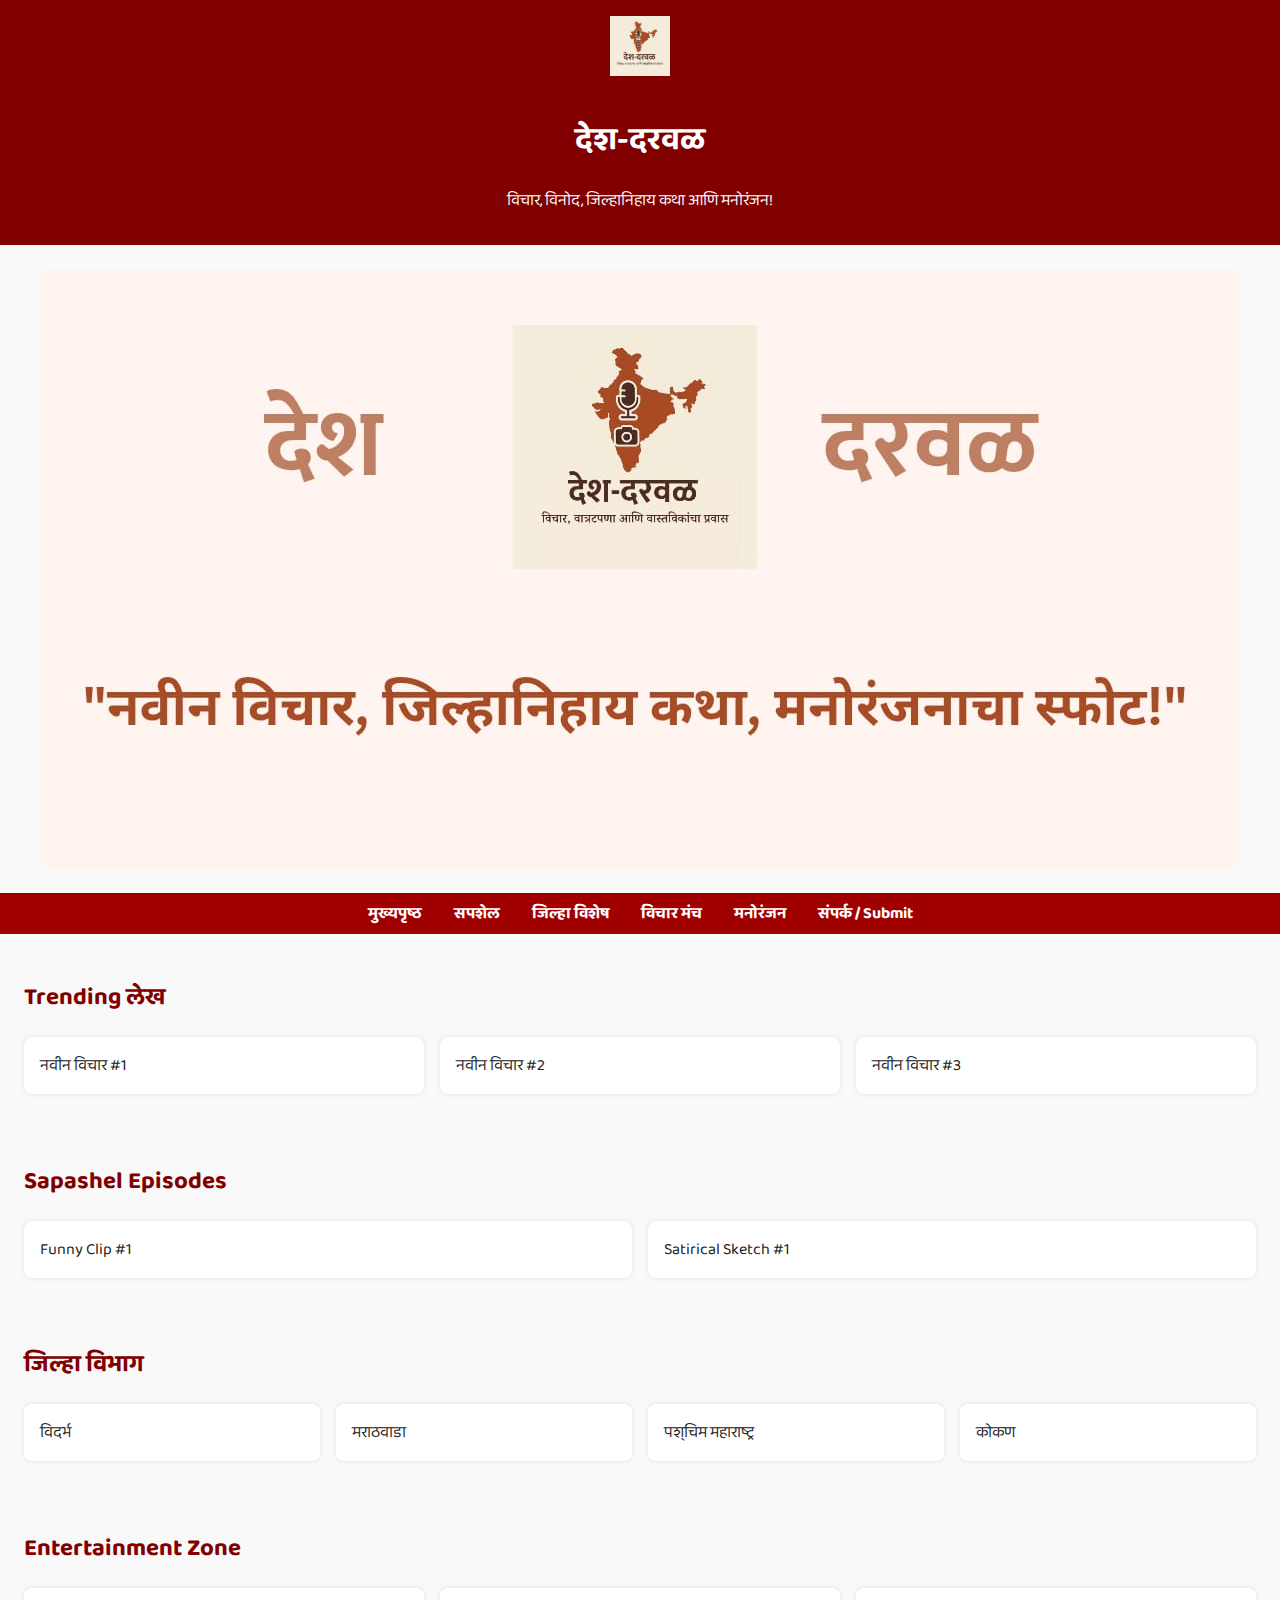
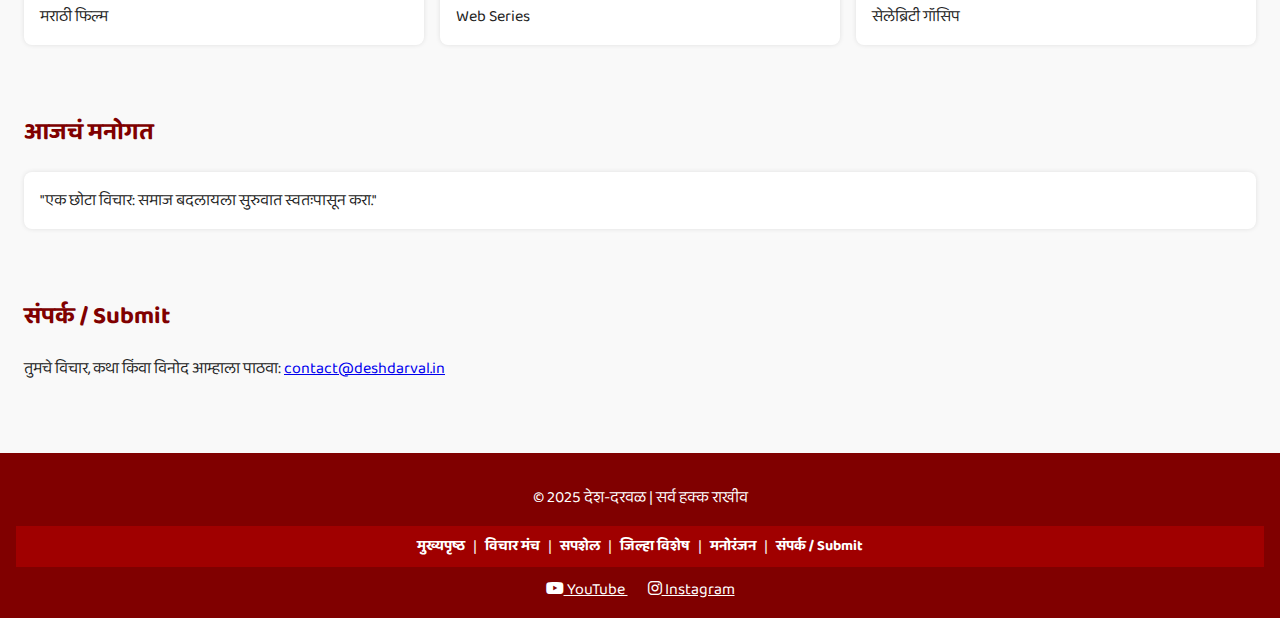
<file: index.html>
<!DOCTYPE html>
<html lang="mr">
<head>
  <meta charset="UTF-8" />
  <meta name="viewport" content="width=device-width, initial-scale=1.0" />
  
  <title>देश-दरवळ - विचार, विनोद, जिल्हा विशेष आणि मनोरंजन</title>

  <!-- SEO Meta Tags -->
  <meta name="description" content="देश-दरवळ: विचार, विनोद, जिल्हानिहाय कथा, आणि मराठी मनोरंजनासाठी खास डिजिटल व्यासपीठ.">
  <meta name="keywords" content="देश दरवळ, मराठी ब्लॉग, जिल्हा कथा, विचार मंच, मनोरंजन, Marathi News, Vinod, Desh Darval">
  <meta name="author" content="Sandesh">

  <!-- Open Graph Meta Tags (सोशल मीडिया प्लॅटफॉर्मसाठी) -->
  <meta property="og:title" content="देश-दरवळ - मराठी विचार आणि मनोरंजनाचे व्यासपीठ">
  <meta property="og:description" content="मराठी कथा, विचार, विनोद, जिल्हा विशेष आणि आणखी बरेच काही">
  <meta property="og:image" content="https://desh-darval.github.io/deshdarval/banner.png.jpg">
  <meta property="og:url" content="https://desh-darval.github.io/deshdarval/">
  <meta property="og:type" content="website">

  <!-- Twitter Card Meta Tags -->
  <meta name="twitter:card" content="summary_large_image">
  <meta name="twitter:title" content="देश-दरवळ">
  <meta name="twitter:description" content="विचार, विनोद, जिल्हा विशेष आणि मराठी मनोरंजन">
  <meta name="twitter:image" content="https://desh-darval.github.io/deshdarval/banner.png.jpg">

  <!-- Google Font -->
  <link href="https://fonts.googleapis.com/css2?family=Baloo+2&display=swap" rel="stylesheet">

  <!-- Font Awesome Icons -->
  <link rel="stylesheet" href="https://cdnjs.cloudflare.com/ajax/libs/font-awesome/6.5.0/css/all.min.css">

  <!-- External CSS -->
  <link rel="stylesheet" href="style.css" />

  <!-- Footer-nav Style -->
  <style>
    .footer-nav {
      margin-top: 10px;
    }

    .footer-nav a {
      color: white;
      margin: 0 0.5rem;
      text-decoration: none;
      font-size: 0.9rem;
    }

    .footer-nav a:hover {
      text-decoration: underline;
    }
  </style>
</head>
<body>
  <header>
    <img src="https://desh-darval.github.io/deshdarval/desh-darval-logo.png.jpg" alt="देश-दरवळ लोगो" class="logo">
    <h1>देश-दरवळ</h1>
    <p>विचार, विनोद, जिल्हानिहाय कथा आणि मनोरंजन!</p>
  </header>

  <section class="hero-banner">
    <img src="https://desh-darval.github.io/deshdarval/banner.png.jpg" alt="देश-दरवळ बॅनर">
  </section>

  <nav>
    <a href="index.html">मुख्यपृष्ठ</a>
    <a href="sapashel.html">सपशेल</a>
    <a href="districts.html">जिल्हा विशेष</a>
    <a href="vichar.html">विचार मंच</a>
    <a href="entertainment.html">मनोरंजन</a>
    <a href="contact.html">संपर्क / Submit</a>
  </nav>

  <section id="trending">
    <h2>Trending लेख</h2>
    <div class="grid">
      <div class="card">नवीन विचार #1</div>
      <div class="card">नवीन विचार #2</div>
      <div class="card">नवीन विचार #3</div>
    </div>
  </section>

  <section id="sapashel">
    <h2>Sapashel Episodes</h2>
    <div class="grid">
      <div class="card">Funny Clip #1</div>
      <div class="card">Satirical Sketch #1</div>
    </div>
  </section>

  <section id="districts">
    <h2>जिल्हा विभाग</h2>
    <div class="grid">
      <div class="card">विदर्भ</div>
      <div class="card">मराठवाडा</div>
      <div class="card">पश्चिम महाराष्ट्र</div>
      <div class="card">कोकण</div>
    </div>
  </section>

  <section id="entertainment">
    <h2>Entertainment Zone</h2>
    <div class="grid">
      <div class="card">मराठी फिल्म</div>
      <div class="card">Web Series</div>
      <div class="card">सेलेब्रिटी गॉसिप</div>
    </div>
  </section>

  <section id="vichar">
    <h2>आजचं मनोगत</h2>
    <div class="card">"एक छोटा विचार: समाज बदलायला सुरुवात स्वतःपासून करा."</div>
  </section>

  <section id="contact">
    <h2>संपर्क / Submit</h2>
    <p>तुमचे विचार, कथा किंवा विनोद आम्हाला पाठवा: <a href="mailto:contact@deshdarval.in">contact@deshdarval.in</a></p>
  </section>

  <footer>
    <p>&copy; 2025 देश-दरवळ | सर्व हक्क राखीव</p>

    <nav class="footer-nav">
      <a href="index.html">मुख्यपृष्ठ</a> |
      <a href="vichar.html">विचार मंच</a> |
      <a href="sapashel.html">सपशेल</a> |
      <a href="districts.html">जिल्हा विशेष</a> |
      <a href="entertainment.html">मनोरंजन</a> |
      <a href="contact.html">संपर्क / Submit</a>
    </nav>

    <div style="margin-top: 10px;">
      <a href="https://www.youtube.com/@DeshDarval" target="_blank" style="color:white; margin: 0 10px;">
        <i class="fab fa-youtube"></i> YouTube
      </a>
      <a href="https://www.instagram.com/deshdarvalofficial" target="_blank" style="color:white; margin: 0 10px;">
        <i class="fab fa-instagram"></i> Instagram
      </a>
    </div>
  </footer>
</body>
</html>
</file>
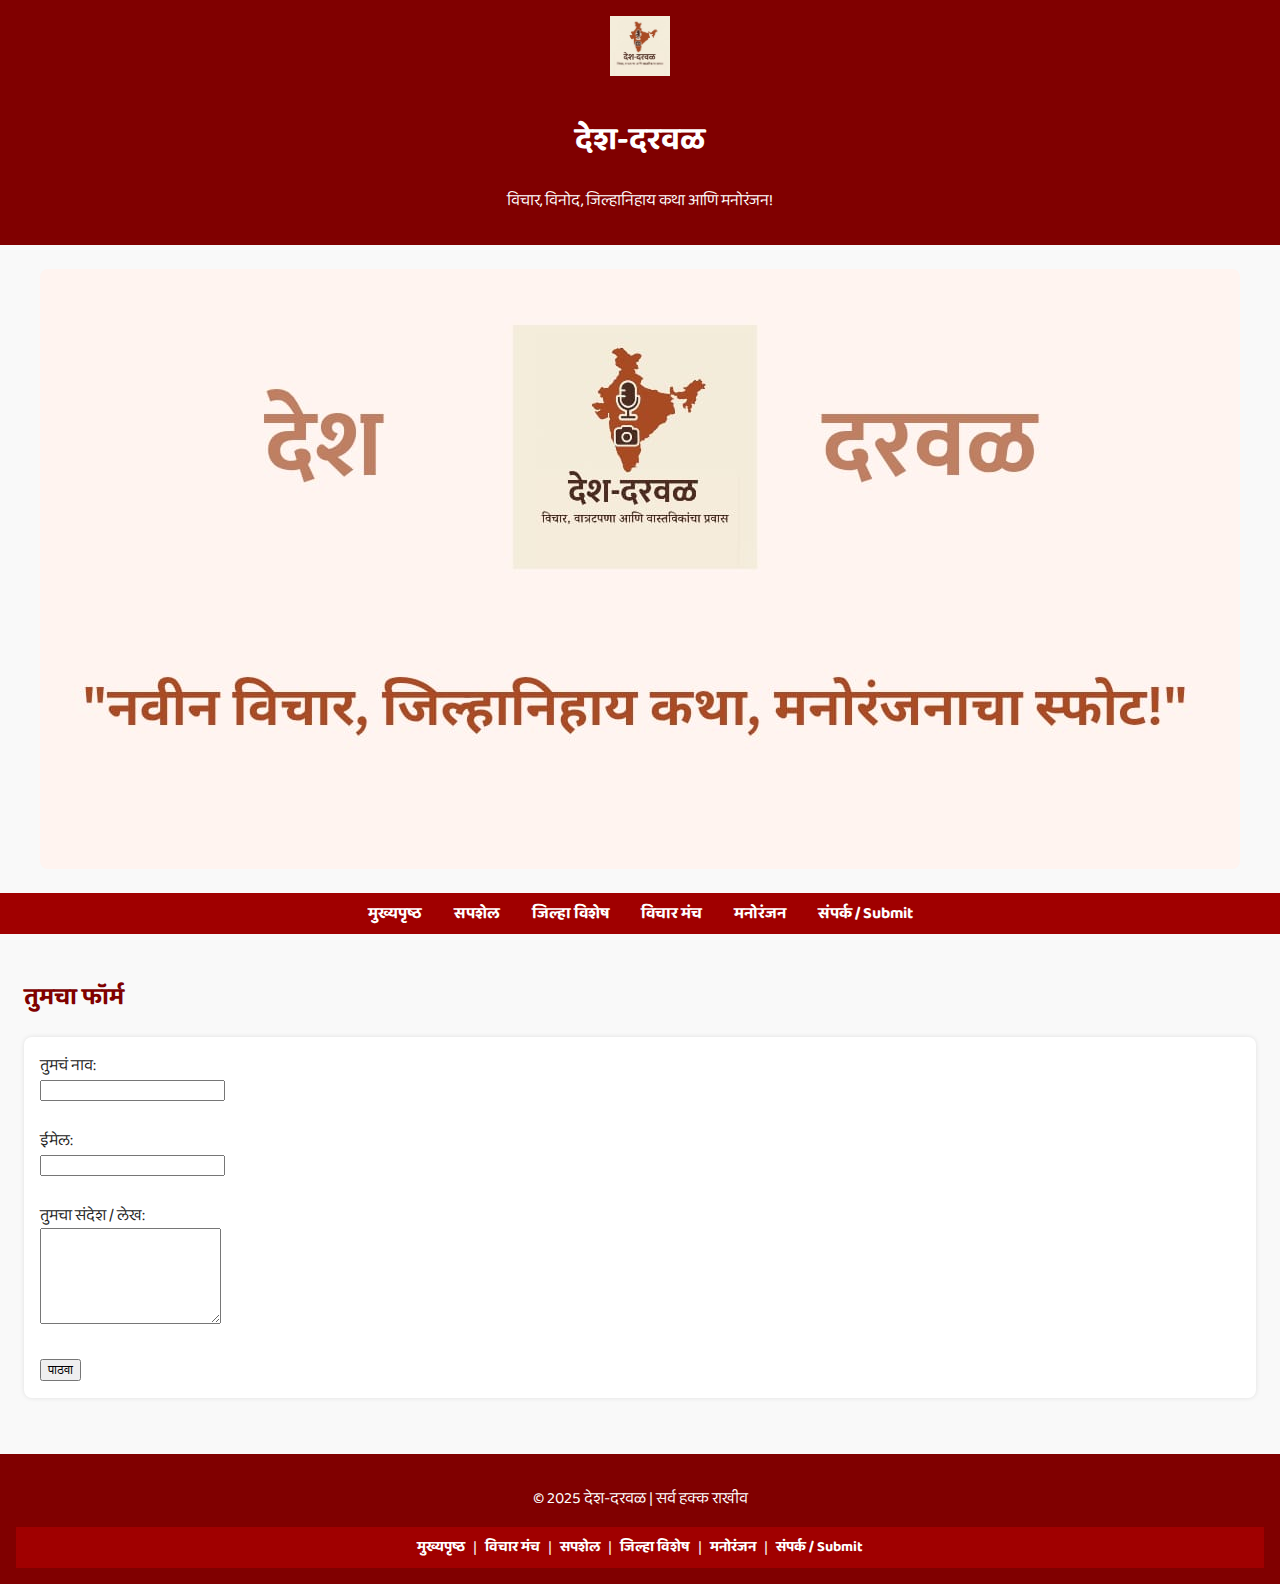
<file: contact.html>
<!DOCTYPE html>
<html lang="mr">
<head>
  <meta charset="UTF-8" />
  <meta name="viewport" content="width=device-width, initial-scale=1.0" />
  <title>संपर्क / Submit | देश-दरवळ</title>
  <link href="https://fonts.googleapis.com/css2?family=Baloo+2&display=swap" rel="stylesheet">
  <link rel="stylesheet" href="style.css" />
</head>
<body>
  <header>
    <img src="https://desh-darval.github.io/deshdarval/desh-darval-logo.png.jpg" alt="देश-दरवळ लोगो" class="logo">
    <h1>देश-दरवळ</h1>
    <p>विचार, विनोद, जिल्हानिहाय कथा आणि मनोरंजन!</p>
  </header>

  <section class="hero-banner">
    <img src="https://desh-darval.github.io/deshdarval/banner.png.jpg" alt="देश-दरवळ बॅनर">
  </section>

  <nav>
    <a href="index.html">मुख्यपृष्ठ</a>
    <a href="sapashel.html">सपशेल</a>
    <a href="districts.html">जिल्हा विशेष</a>
    <a href="vichar.html">विचार मंच</a>
    <a href="entertainment.html">मनोरंजन</a>
    <a href="contact.html">संपर्क / Submit</a>
  </nav>

  <section>
    <h2>तुमचा फॉर्म</h2>
    <form action="https://formspree.io/f/yourformid" method="POST" class="card">
      <label>तुमचं नाव:</label><br>
      <input type="text" name="name" required><br><br>

      <label>ईमेल:</label><br>
      <input type="email" name="email" required><br><br>

      <label>तुमचा संदेश / लेख:</label><br>
      <textarea name="message" rows="6" required></textarea><br><br>

      <input type="submit" value="पाठवा">
    </form>
  </section>

 <footer>
  <p>&copy; 2025 देश-दरवळ | सर्व हक्क राखीव</p>
  <nav class="footer-nav">
    <a href="index.html">मुख्यपृष्ठ</a> |
    <a href="vichar.html">विचार मंच</a> |
    <a href="sapashel.html">सपशेल</a> |
    <a href="districts.html">जिल्हा विशेष</a> |
    <a href="entertainment.html">मनोरंजन</a> |
    <a href="contact.html">संपर्क / Submit</a>
  </nav>
</footer>
</body>
</html>
</file>
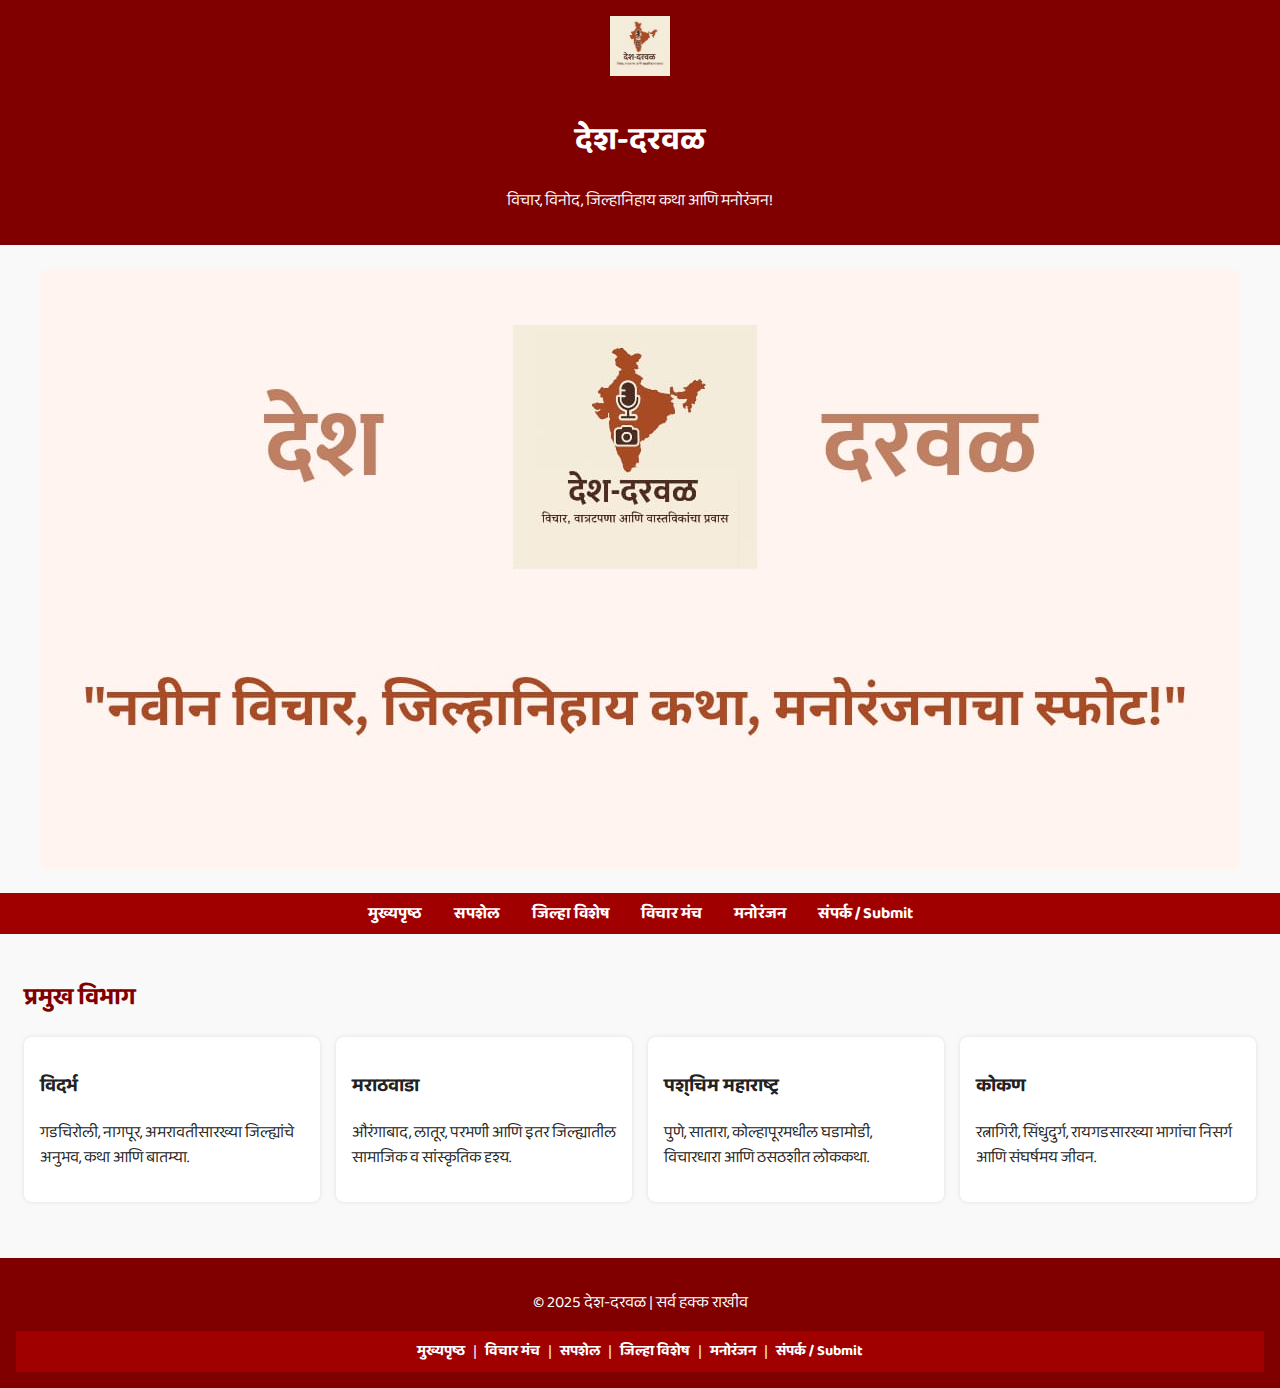
<file: districts.html>
<!DOCTYPE html>
<html lang="mr">
<head>
  <meta charset="UTF-8" />
  <meta name="viewport" content="width=device-width, initial-scale=1.0" />
  <title>जिल्हा विशेष | देश-दरवळ</title>
  <link href="https://fonts.googleapis.com/css2?family=Baloo+2&display=swap" rel="stylesheet">
  <link rel="stylesheet" href="style.css" />
</head>
<body>
  <header>
    <img src="https://desh-darval.github.io/deshdarval/desh-darval-logo.png.jpg" alt="देश-दरवळ लोगो" class="logo">
    <h1>देश-दरवळ</h1>
    <p>विचार, विनोद, जिल्हानिहाय कथा आणि मनोरंजन!</p>
  </header>

  <section class="hero-banner">
    <img src="https://desh-darval.github.io/deshdarval/banner.png.jpg" alt="देश-दरवळ बॅनर">
  </section>

  <nav>
    <a href="index.html">मुख्यपृष्ठ</a>
    <a href="sapashel.html">सपशेल</a>
    <a href="districts.html">जिल्हा विशेष</a>
    <a href="vichar.html">विचार मंच</a>
    <a href="entertainment.html">मनोरंजन</a>
    <a href="contact.html">संपर्क / Submit</a>
  </nav>

  <section>
    <h2>प्रमुख विभाग</h2>
    <div class="grid">
      <div class="card">
        <h3>विदर्भ</h3>
        <p>गडचिरोली, नागपूर, अमरावतीसारख्या जिल्ह्यांचे अनुभव, कथा आणि बातम्या.</p>
      </div>
      <div class="card">
        <h3>मराठवाडा</h3>
        <p>औरंगाबाद, लातूर, परभणी आणि इतर जिल्ह्यातील सामाजिक व सांस्कृतिक दृश्य.</p>
      </div>
      <div class="card">
        <h3>पश्चिम महाराष्ट्र</h3>
        <p>पुणे, सातारा, कोल्हापूरमधील घडामोडी, विचारधारा आणि ठसठशीत लोककथा.</p>
      </div>
      <div class="card">
        <h3>कोकण</h3>
        <p>रत्नागिरी, सिंधुदुर्ग, रायगडसारख्या भागांचा निसर्ग आणि संघर्षमय जीवन.</p>
      </div>
    </div>
  </section>

  <footer>
  <p>&copy; 2025 देश-दरवळ | सर्व हक्क राखीव</p>
  <nav class="footer-nav">
    <a href="index.html">मुख्यपृष्ठ</a> |
    <a href="vichar.html">विचार मंच</a> |
    <a href="sapashel.html">सपशेल</a> |
    <a href="districts.html">जिल्हा विशेष</a> |
    <a href="entertainment.html">मनोरंजन</a> |
    <a href="contact.html">संपर्क / Submit</a>
  </nav>
</footer>
</body>
</html>
</file>
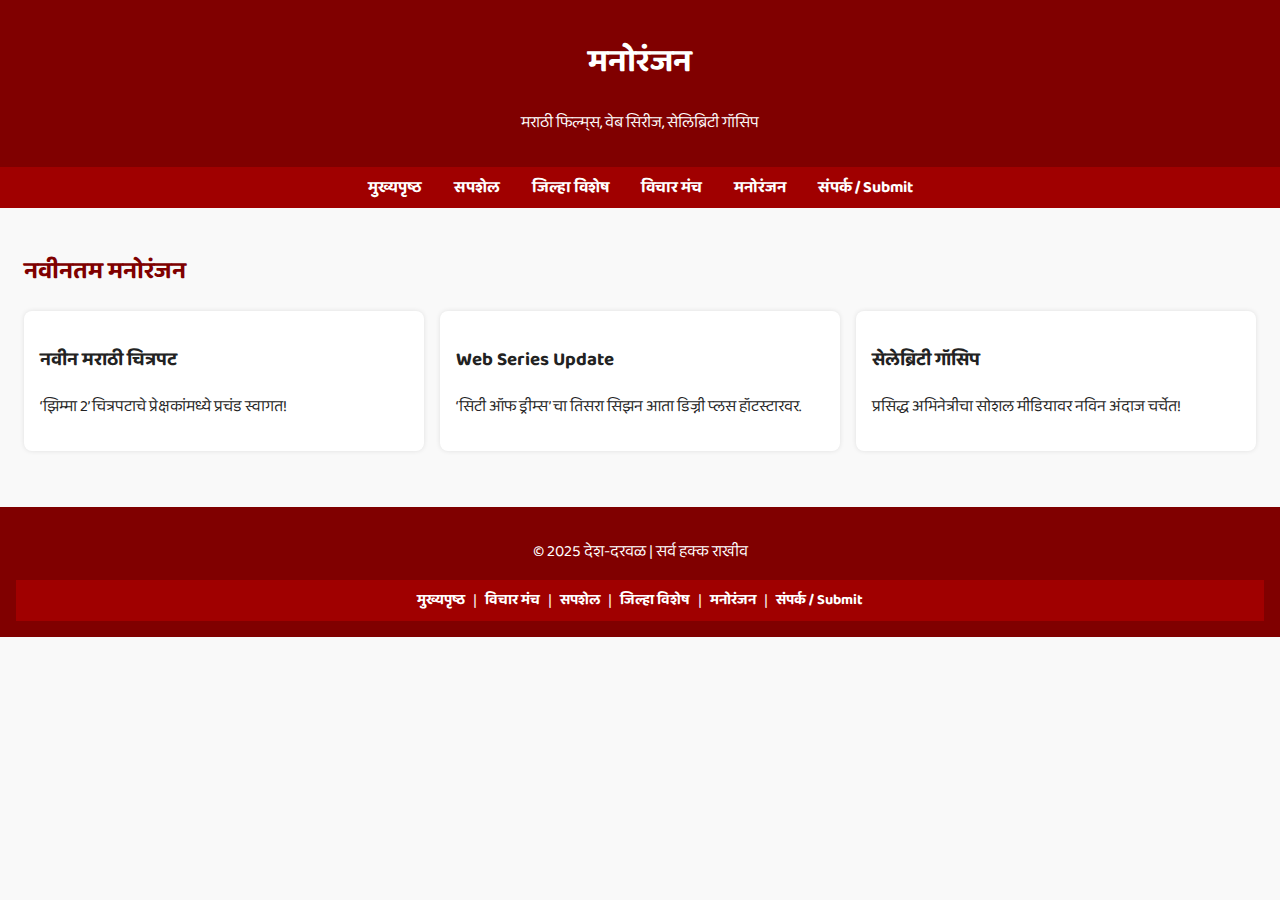
<file: entertainment.html>
<!DOCTYPE html>
<html lang="mr">
<head>
  <meta charset="UTF-8" />
  <meta name="viewport" content="width=device-width, initial-scale=1.0" />
  <title>मनोरंजन | देश-दरवळ</title>
  <link href="https://fonts.googleapis.com/css2?family=Baloo+2&display=swap" rel="stylesheet">
  <link rel="stylesheet" href="style.css" />
</head>
<body>
  <header>
    <h1>मनोरंजन</h1>
    <p>मराठी फिल्म्स, वेब सिरीज, सेलिब्रिटी गॉसिप</p>
  </header>

  <nav>
    <a href="index.html">मुख्यपृष्ठ</a>
    <a href="sapashel.html">सपशेल</a>
    <a href="districts.html">जिल्हा विशेष</a>
    <a href="vichar.html">विचार मंच</a>
    <a href="entertainment.html">मनोरंजन</a>
    <a href="contact.html">संपर्क / Submit</a>
  </nav>

  <section>
    <h2>नवीनतम मनोरंजन</h2>
    <div class="grid">
      <div class="card">
        <h3>नवीन मराठी चित्रपट</h3>
        <p>‘झिम्मा 2’ चित्रपटाचे प्रेक्षकांमध्ये प्रचंड स्वागत!</p>
      </div>
      <div class="card">
        <h3>Web Series Update</h3>
        <p>‘सिटी ऑफ ड्रीम्स’ चा तिसरा सिझन आता डिज्नी प्लस हॉटस्टारवर.</p>
      </div>
      <div class="card">
        <h3>सेलेब्रिटी गॉसिप</h3>
        <p>प्रसिद्ध अभिनेत्रीचा सोशल मीडियावर नविन अंदाज चर्चेत!</p>
      </div>
    </div>
  </section>

 <footer>
  <p>&copy; 2025 देश-दरवळ | सर्व हक्क राखीव</p>
  <nav class="footer-nav">
    <a href="index.html">मुख्यपृष्ठ</a> |
    <a href="vichar.html">विचार मंच</a> |
    <a href="sapashel.html">सपशेल</a> |
    <a href="districts.html">जिल्हा विशेष</a> |
    <a href="entertainment.html">मनोरंजन</a> |
    <a href="contact.html">संपर्क / Submit</a>
  </nav>
</footer>
</body>
</html>
</file>
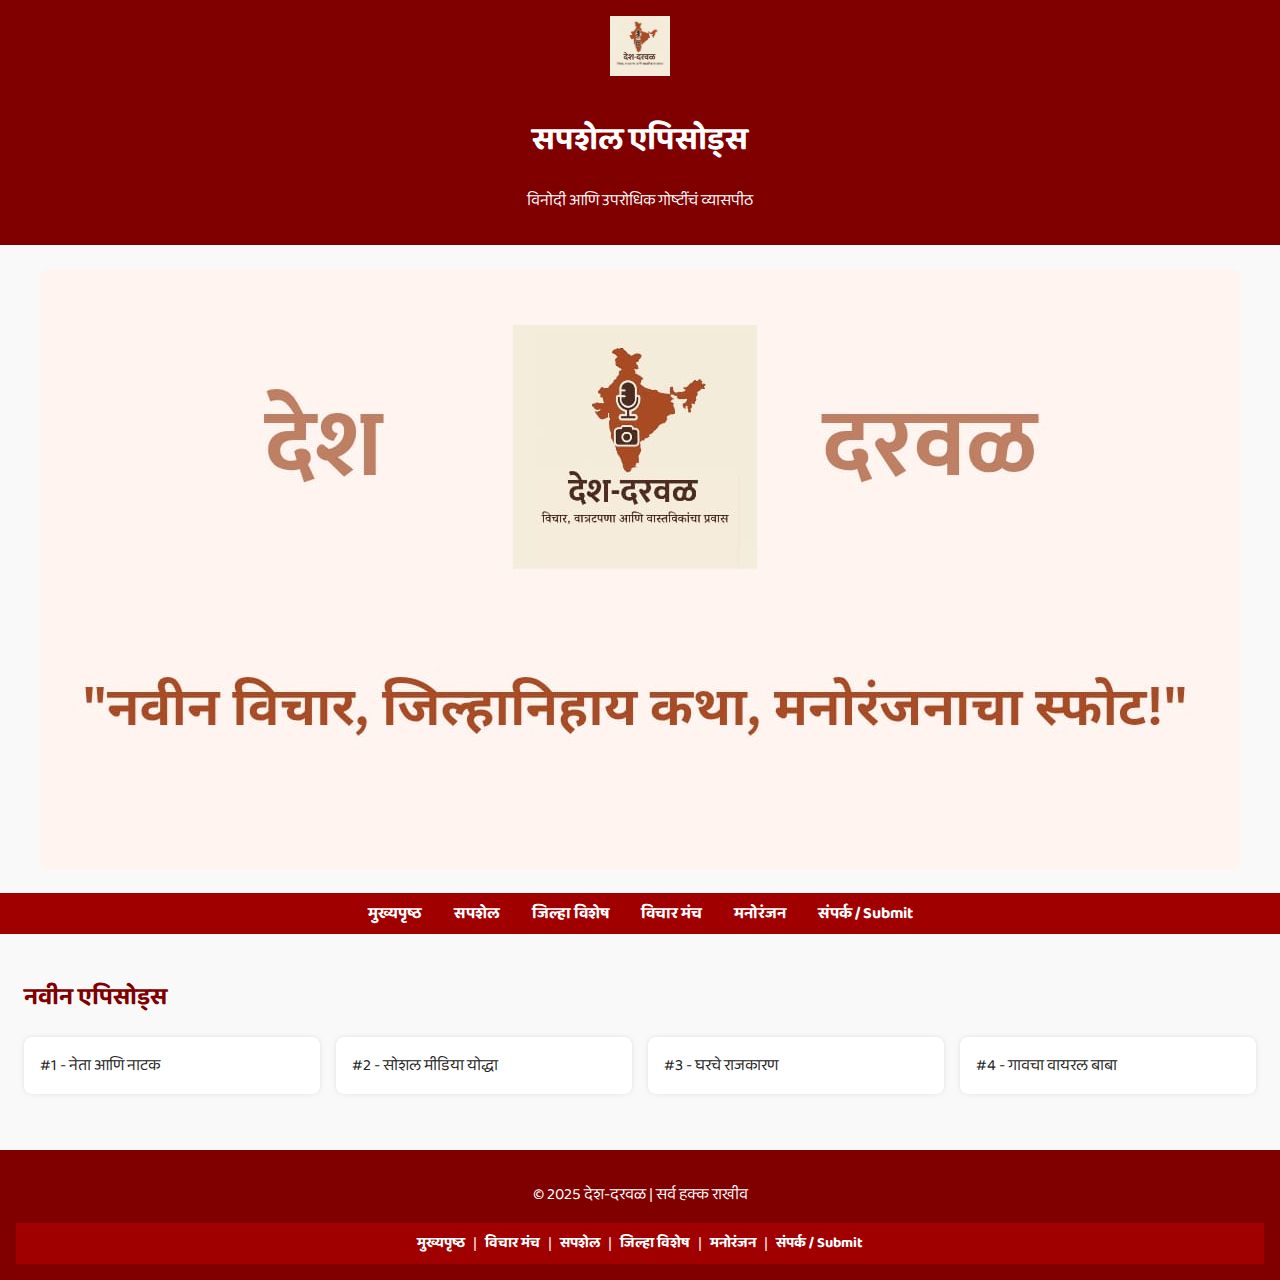
<file: sapashel.html>
<!DOCTYPE html>
<html lang="mr">
<head>
  <meta charset="UTF-8" />
  <meta name="viewport" content="width=device-width, initial-scale=1.0" />
  <title>सपशेल एपिसोड्स | देश-दरवळ</title>
  <link href="https://fonts.googleapis.com/css2?family=Baloo+2&display=swap" rel="stylesheet">
  <link rel="stylesheet" href="style.css" />
</head>
<body>
  <header>
    <img src="https://desh-darval.github.io/deshdarval/desh-darval-logo.png.jpg" alt="देश-दरवळ लोगो" class="logo">
    <h1>सपशेल एपिसोड्स</h1>
    <p>विनोदी आणि उपरोधिक गोष्टींचं व्यासपीठ</p>
  </header>

  <section class="hero-banner">
    <img src="https://desh-darval.github.io/deshdarval/banner.png.jpg" alt="सपशेल बॅनर">
  </section>

  <nav>
    <a href="index.html">मुख्यपृष्ठ</a>
    <a href="sapashel.html">सपशेल</a>
    <a href="districts.html">जिल्हा विशेष</a>
    <a href="vichar.html">विचार मंच</a>
    <a href="entertainment.html">मनोरंजन</a>
    <a href="contact.html">संपर्क / Submit</a>
  </nav>

  <section>
    <h2>नवीन एपिसोड्स</h2>
    <div class="grid">
      <div class="card">#1 - नेता आणि नाटक</div>
      <div class="card">#2 - सोशल मीडिया योद्धा</div>
      <div class="card">#3 - घरचे राजकारण</div>
      <div class="card">#4 - गावचा वायरल बाबा</div>
    </div>
  </section>

  <footer>
  <p>&copy; 2025 देश-दरवळ | सर्व हक्क राखीव</p>
  <nav class="footer-nav">
    <a href="index.html">मुख्यपृष्ठ</a> |
    <a href="vichar.html">विचार मंच</a> |
    <a href="sapashel.html">सपशेल</a> |
    <a href="districts.html">जिल्हा विशेष</a> |
    <a href="entertainment.html">मनोरंजन</a> |
    <a href="contact.html">संपर्क / Submit</a>
  </nav>
</footer>
</body>
</html>
</file>
<file: style.css>
body {
  font-family: 'Baloo 2', sans-serif;
  margin: 0;
  padding: 0;
  background-color: #f9f9f9;
  color: #222;
}

header {
  background-color: #800000;
  color: white;
  padding: 1rem;
  text-align: center;
}

nav {
  display: flex;
  justify-content: center;
  background-color: #a00000;
  padding: 0.5rem;
}

nav a {
  color: white;
  text-decoration: none;
  margin: 0 1rem;
  font-weight: bold;
}

nav a:hover {
  text-decoration: underline;
}

section {
  padding: 1.5rem;
}

h2 {
  color: #800000;
}

.grid {
  display: grid;
  grid-template-columns: repeat(auto-fit, minmax(250px, 1fr));
  gap: 1rem;
}

.card {
  background: white;
  padding: 1rem;
  border-radius: 8px;
  box-shadow: 0 0 5px rgba(0,0,0,0.1);
}

footer {
  background-color: #800000;
  color: white;
  text-align: center;
  padding: 1rem;
  margin-top: 2rem;
}

.logo {
  height: 60px;
  margin-bottom: 10px;
}

.hero-banner img {
  width: 100%;
  height: auto;
  max-width: 1200px;
  display: block;
  margin: 0 auto;
  border-radius: 8px;
}
.footer-nav {
  margin-top: 10px;
}

.footer-nav a {
  color: white;
  margin: 0 0.5rem;
  text-decoration: none;
  font-size: 0.9rem;
}

.footer-nav a:hover {
  text-decoration: underline;
}
</file>
